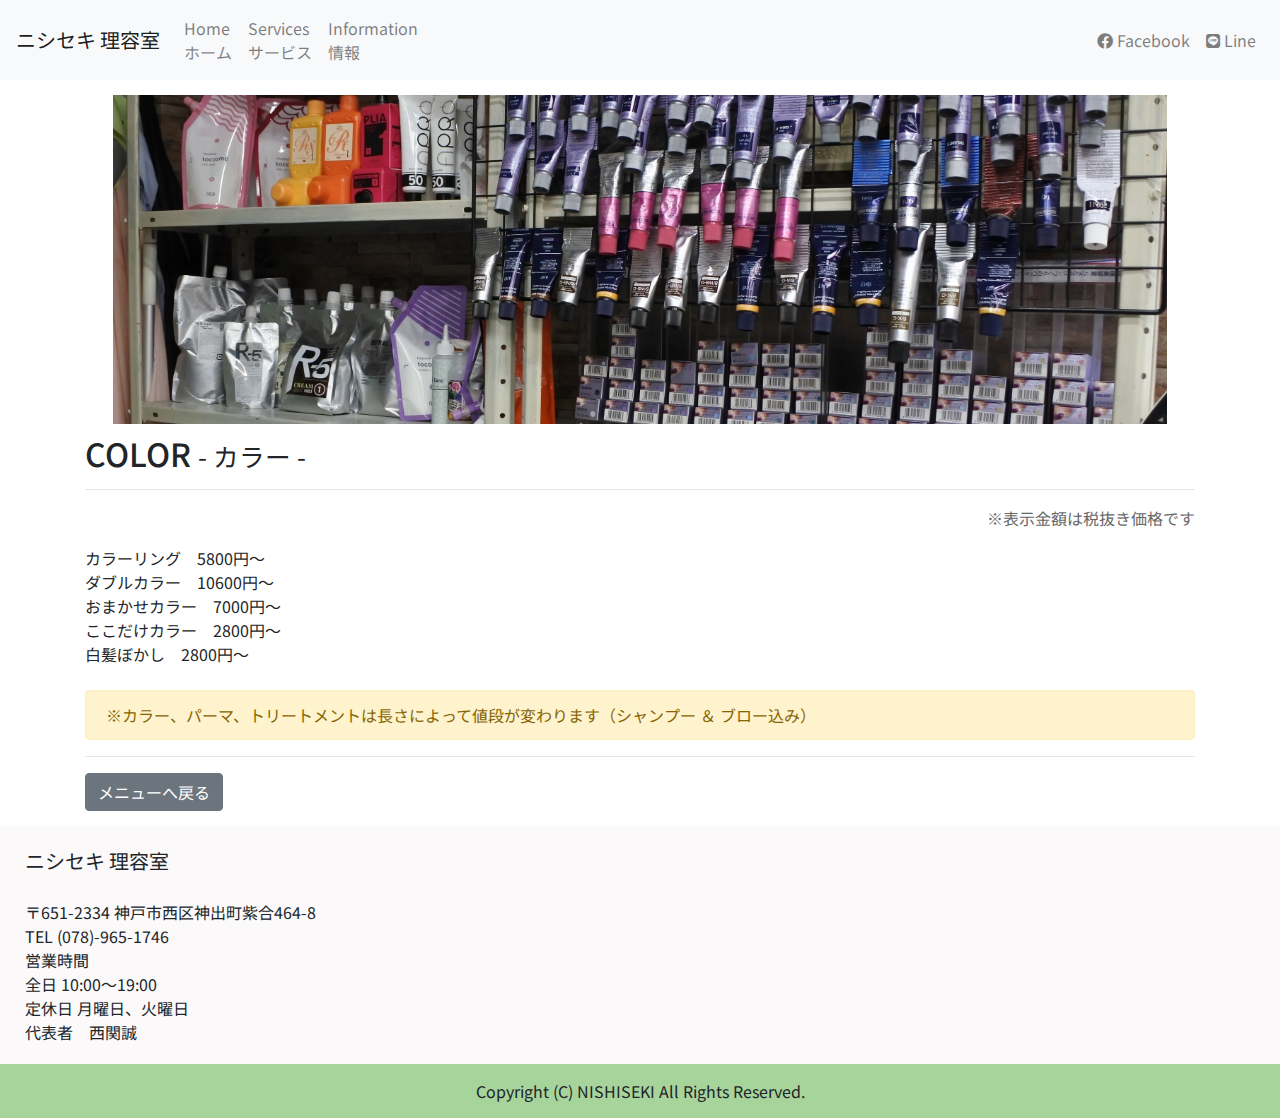
<file: color.html>
<!doctype html>
<html>
    <head>
        <meta charset="UTF-8">
        <meta name="viewport" content="width=device-width, initial-scale=1, shrink-to-fit=no">
        <link rel="stylesheet" href="https://stackpath.bootstrapcdn.com/bootstrap/4.3.1/css/bootstrap.min.css" integrity="sha384-ggOyR0iXCbMQv3Xipma34MD+dH/1fQ784/j6cY/iJTQUOhcWr7x9JvoRxT2MZw1T" crossorigin="anonymous">
        <script src="https://code.jquery.com/jquery-3.3.1.slim.min.js" integrity="sha384-q8i/X+965DzO0rT7abK41JStQIAqVgRVzpbzo5smXKp4YfRvH+8abtTE1Pi6jizo" crossorigin="anonymous"></script>
        <script src="https://cdnjs.cloudflare.com/ajax/libs/popper.js/1.14.7/umd/popper.min.js" integrity="sha384-UO2eT0CpHqdSJQ6hJty5KVphtPhzWj9WO1clHTMGa3JDZwrnQq4sF86dIHNDz0W1" crossorigin="anonymous"></script>
        <script src="https://stackpath.bootstrapcdn.com/bootstrap/4.3.1/js/bootstrap.min.js" integrity="sha384-JjSmVgyd0p3pXB1rRibZUAYoIIy6OrQ6VrjIEaFf/nJGzIxFDsf4x0xIM+B07jRM" crossorigin="anonymous"></script>
        <link rel="stylesheet" href="common_customiser.css">
        <link rel="stylesheet" href="res/fontawesome/css/all.min.css">
        <title>ニシセキ 理容室</title>
        <META name="Description" content="神戸市西区で理容室（床屋）、美容室（美容院）をお探しなら『ニシセキ』へ。カット・カラーリング・パーマなどの美容業務に加えて、理髪店ならではのお顔そりも行っておりますので、男性だけでなく女性の方にもご来店頂いております。">
          <META name="Keywords" content="神戸市西区,三木,稲美町,神出町,理容室,床屋,理髪店,美容室,美容院,ヘアー,サロン,カット,カラーリング,パーマ,男性,女性,ニシセキ,西関,誠,理容,競技大会,優勝">
    </head>
    <body>
        <nav class="navbar sticky-top navbar-expand-lg navbar-light bg-light">
            <a class="navbar-brand" href="#">ニシセキ 理容室</a>
            <button class="navbar-toggler" type="button" data-toggle="collapse" data-target="#navbarSupportedContent" aria-controls="navbarSupportedContent" aria-expanded="false" aria-label="Toggle navigation">
              <span class="navbar-toggler-icon"></span>
            </button>
            <div class="collapse navbar-collapse" id="navbarSupportedContent">
              <ul class="navbar-nav mr-auto">
                <li class="nav-item">
                  <a class="nav-link" href="index.html">Home <br>
                    ホーム
                  </a>
                </li>
                <li class="nav-item">
                  <a class="nav-link" href="services.html">Services <br>
                    サービス
                  </a>
                </li>
                <li class="nav-item">
                    <a class="nav-link" href="information.html">Information <br>
                      情報
                    </a>
                  </li>
              </ul>
              <ul class="navbar-nav ml-md-auto">
                <li class="nav-item">
                  <a class="nav-link" href="https://www.facebook.com/ニシセキ-190214207755206/"><i class="fab fa-facebook"></i> Facebook</a>
                </li>
                <li class="nav-item">
                  <a class="nav-link" href="https://line.me/R/ti/p/%40rbn5916t"><i class="fab fa-line"></i> Line</a>
                </li>
              </ul>
            </div>
        </nav>
        <div class="container main-body-placeholder">
          <img src="res/color_menu.jpg">
          <h2 class="sp_hide">COLOR <small>- カラー -</small></h2>
          <h2 class="ws_hide">COLOR<br><small>- カラー -</small></h2>
          <hr>
          <p style="text-align: right; color: #676767">※表示金額は税抜き価格です</p>
          カラーリング　5800円～ <br>
          ダブルカラー　10600円～ <br>
          おまかせカラー　7000円～ <br>
          ここだけカラー　2800円～ <br>
          白髪ぼかし　2800円～ <br><br>
          <div class="alert alert-warning" role="alert">
              ※カラー、パーマ、トリートメントは長さによって値段が変わります（シャンプー ＆ ブロー込み）
          </div><hr>
          <a href="services.html"><button" class="btn btn-secondary">メニューへ戻る</button></a>
        </div>
        <div class="footer-warpper">
            <div class="upper-footer">
                <div class="upper-footer-container">
                  <p>
                    <p class="footer_title">ニシセキ 理容室</p> <br>
                    〒651-2334 神戸市西区神出町紫合464-8 <br>
                    TEL (078)-965-1746 <br>
                    営業時間 <br>
                    全日 10:00～19:00<br>
                    定休日 月曜日、火曜日 <br>
                    代表者　西関誠
                </p>
                </div>
            </div>
            <div class="lower-footer">
              <div class="lower-footer-container">
                  <p>Copyright (C) NISHISEKI All Rights Reserved.</p>
              </div>
          </div>
        </div>
    </body>
</html>
</file>
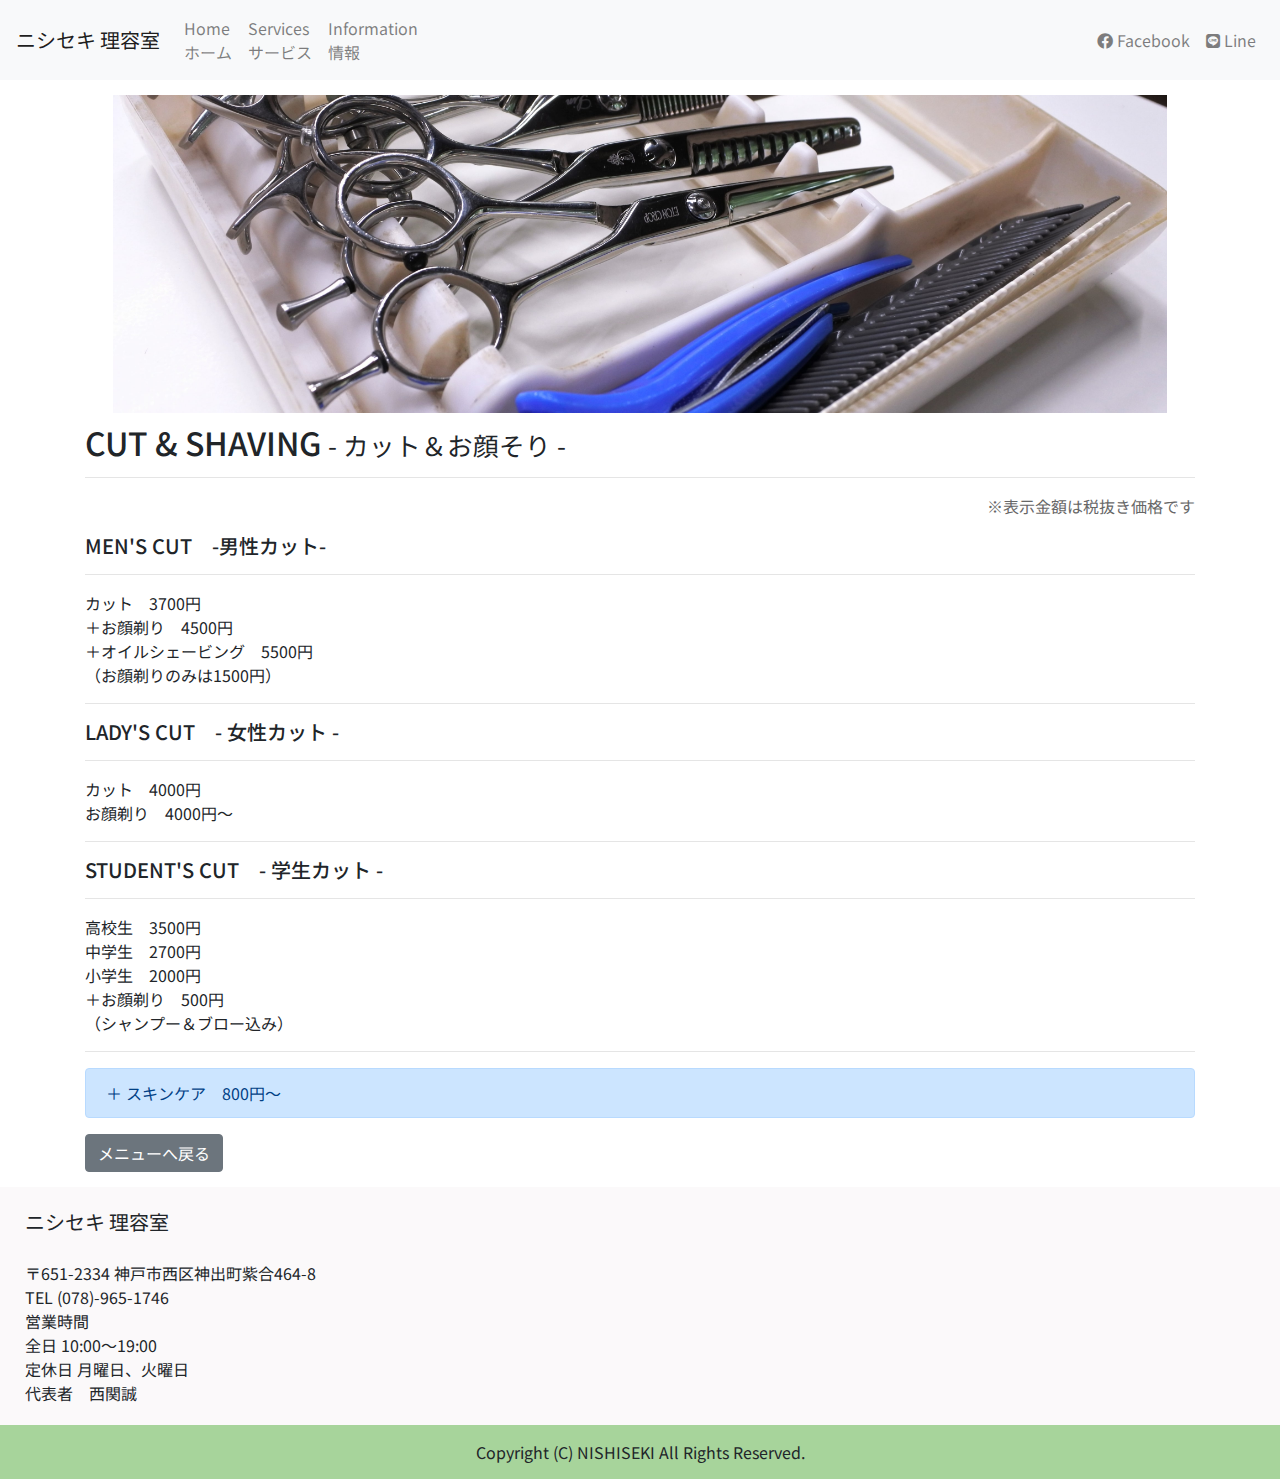
<file: cut&shaving.html>
<!doctype html>
<html>
    <head>
        <meta charset="UTF-8">
        <meta name="viewport" content="width=device-width, initial-scale=1, shrink-to-fit=no">
        <link rel="stylesheet" href="https://stackpath.bootstrapcdn.com/bootstrap/4.3.1/css/bootstrap.min.css" integrity="sha384-ggOyR0iXCbMQv3Xipma34MD+dH/1fQ784/j6cY/iJTQUOhcWr7x9JvoRxT2MZw1T" crossorigin="anonymous">
        <script src="https://code.jquery.com/jquery-3.3.1.slim.min.js" integrity="sha384-q8i/X+965DzO0rT7abK41JStQIAqVgRVzpbzo5smXKp4YfRvH+8abtTE1Pi6jizo" crossorigin="anonymous"></script>
        <script src="https://cdnjs.cloudflare.com/ajax/libs/popper.js/1.14.7/umd/popper.min.js" integrity="sha384-UO2eT0CpHqdSJQ6hJty5KVphtPhzWj9WO1clHTMGa3JDZwrnQq4sF86dIHNDz0W1" crossorigin="anonymous"></script>
        <script src="https://stackpath.bootstrapcdn.com/bootstrap/4.3.1/js/bootstrap.min.js" integrity="sha384-JjSmVgyd0p3pXB1rRibZUAYoIIy6OrQ6VrjIEaFf/nJGzIxFDsf4x0xIM+B07jRM" crossorigin="anonymous"></script>
        <link rel="stylesheet" href="common_customiser.css">
        <link rel="stylesheet" href="res/fontawesome/css/all.min.css">
        <title>ニシセキ 理容室</title>
        <META name="Description" content="神戸市西区で理容室（床屋）、美容室（美容院）をお探しなら『ニシセキ』へ。カット・カラーリング・パーマなどの美容業務に加えて、理髪店ならではのお顔そりも行っておりますので、男性だけでなく女性の方にもご来店頂いております。">
        <META name="Keywords" content="神戸市西区,三木,稲美町,神出町,理容室,床屋,理髪店,美容室,美容院,ヘアー,サロン,カット,カラーリング,パーマ,男性,女性,ニシセキ,西関,誠,理容,競技大会,優勝">
    </head>
    <body>
        <nav class="navbar sticky-top navbar-expand-lg navbar-light bg-light">
            <a class="navbar-brand" href="#">ニシセキ 理容室</a>
            <button class="navbar-toggler" type="button" data-toggle="collapse" data-target="#navbarSupportedContent" aria-controls="navbarSupportedContent" aria-expanded="false" aria-label="Toggle navigation">
              <span class="navbar-toggler-icon"></span>
            </button>
            <div class="collapse navbar-collapse" id="navbarSupportedContent">
              <ul class="navbar-nav mr-auto">
                <li class="nav-item">
                  <a class="nav-link" href="index.html">Home <br>
                    ホーム
                  </a>
                </li>
                <li class="nav-item">
                  <a class="nav-link" href="services.html">Services <br>
                    サービス
                  </a>
                </li>
                <li class="nav-item">
                    <a class="nav-link" href="information.html">Information <br>
                      情報
                    </a>
                  </li>
              </ul>
              <ul class="navbar-nav ml-md-auto">
                <li class="nav-item">
                  <a class="nav-link" href="https://www.facebook.com/ニシセキ-190214207755206/"><i class="fab fa-facebook"></i> Facebook</a>
                </li>
                <li class="nav-item">
                  <a class="nav-link" href="https://line.me/R/ti/p/%40rbn5916t"><i class="fab fa-line"></i> Line</a>
                </li>
              </ul>
            </div>
        </nav>
        <div class="container main-body-placeholder">
          <img src="res/cut&shaving_menu.jpg">
          <h2 class="sp_hide">CUT & SHAVING <small>- カット＆お顔そり -</small></h2>
          <h2 class="ws_hide">CUT & SHAVING <br><small>- カット＆お顔そり -</small></h2>
          <hr>
          <p style="text-align: right; color: #676767">※表示金額は税抜き価格です</p>
          <h5>MEN'S CUT　-男性カット-</h5><hr>
          カット　3700円 <br>
          ＋お顔剃り　4500円<br>
          ＋オイルシェービング　5500円<br>
          （お顔剃りのみは1500円）<hr>

          <h5>LADY'S CUT　- 女性カット -</h5><hr>
          カット　4000円<br>
          お顔剃り　4000円～<hr>

          <h5>STUDENT'S CUT　- 学生カット -</h5><hr>
          高校生　3500円<br>

          中学生　2700円<br>

          小学生　2000円<br>
          ＋お顔剃り　500円<br>

          （シャンプー＆ブロー込み）<hr>

          <div class="alert alert-primary" role="alert">
            ＋ スキンケア　800円～
          </div>

          <a href="services.html"><button" class="btn btn-secondary">メニューへ戻る</button></a>
        </div>
        <div class="footer-warpper">
            <div class="upper-footer">
                <div class="upper-footer-container">
                  <p>
                    <p class="footer_title">ニシセキ 理容室</p> <br>
                    〒651-2334 神戸市西区神出町紫合464-8 <br>
                    TEL (078)-965-1746 <br>
                    営業時間 <br>
                    全日 10:00～19:00<br>
                    定休日 月曜日、火曜日 <br>
                    代表者　西関誠
                </p>
                </div>
            </div>
            <div class="lower-footer">
              <div class="lower-footer-container">
                  <p>Copyright (C) NISHISEKI All Rights Reserved.</p>
              </div>
          </div>
        </div>
    </body>
</html>
</file>
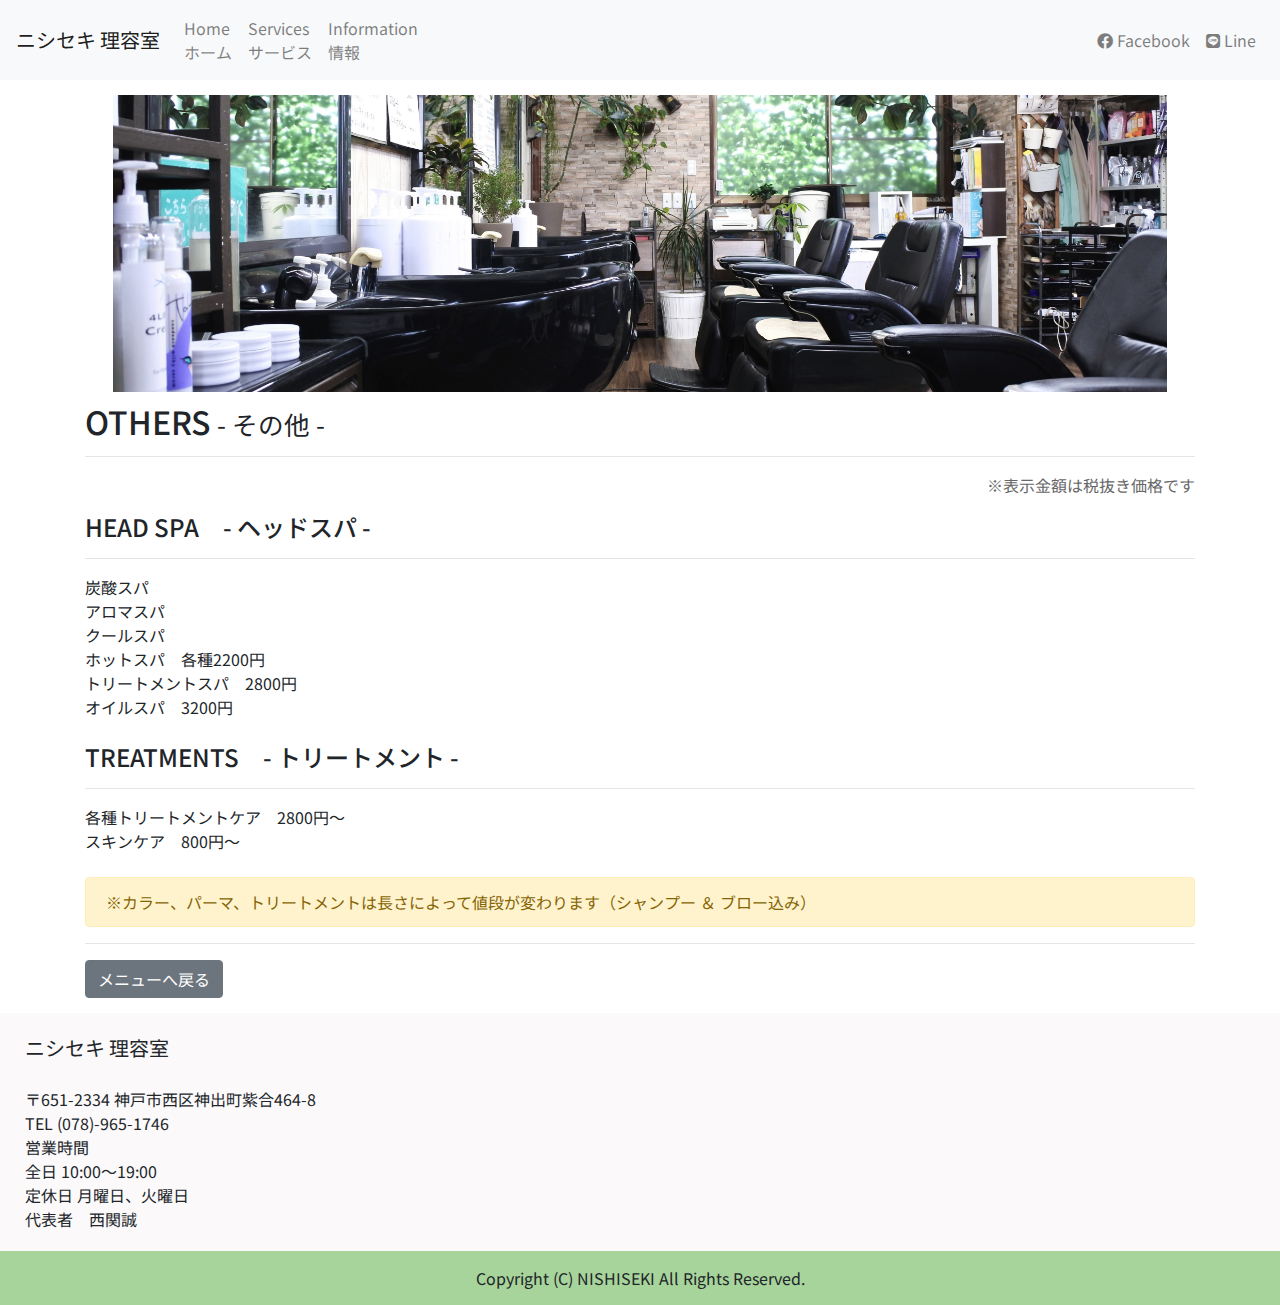
<file: others.html>
<!doctype html>
<html>
    <head>
        <meta charset="UTF-8">
        <meta name="viewport" content="width=device-width, initial-scale=1, shrink-to-fit=no">
        <link rel="stylesheet" href="https://stackpath.bootstrapcdn.com/bootstrap/4.3.1/css/bootstrap.min.css" integrity="sha384-ggOyR0iXCbMQv3Xipma34MD+dH/1fQ784/j6cY/iJTQUOhcWr7x9JvoRxT2MZw1T" crossorigin="anonymous">
        <script src="https://code.jquery.com/jquery-3.3.1.slim.min.js" integrity="sha384-q8i/X+965DzO0rT7abK41JStQIAqVgRVzpbzo5smXKp4YfRvH+8abtTE1Pi6jizo" crossorigin="anonymous"></script>
        <script src="https://cdnjs.cloudflare.com/ajax/libs/popper.js/1.14.7/umd/popper.min.js" integrity="sha384-UO2eT0CpHqdSJQ6hJty5KVphtPhzWj9WO1clHTMGa3JDZwrnQq4sF86dIHNDz0W1" crossorigin="anonymous"></script>
        <script src="https://stackpath.bootstrapcdn.com/bootstrap/4.3.1/js/bootstrap.min.js" integrity="sha384-JjSmVgyd0p3pXB1rRibZUAYoIIy6OrQ6VrjIEaFf/nJGzIxFDsf4x0xIM+B07jRM" crossorigin="anonymous"></script>
        <link rel="stylesheet" href="common_customiser.css">
        <link rel="stylesheet" href="res/fontawesome/css/all.min.css">
        <title>ニシセキ 理容室</title>
        <META name="Description" content="神戸市西区で理容室（床屋）、美容室（美容院）をお探しなら『ニシセキ』へ。カット・カラーリング・パーマなどの美容業務に加えて、理髪店ならではのお顔そりも行っておりますので、男性だけでなく女性の方にもご来店頂いております。">
        <META name="Keywords" content="神戸市西区,三木,稲美町,神出町,理容室,床屋,理髪店,美容室,美容院,ヘアー,サロン,カット,カラーリング,パーマ,男性,女性,ニシセキ,西関,誠,理容,競技大会,優勝">
    </head>
    <body>
        <nav class="navbar sticky-top navbar-expand-lg navbar-light bg-light">
            <a class="navbar-brand" href="#">ニシセキ 理容室</a>
            <button class="navbar-toggler" type="button" data-toggle="collapse" data-target="#navbarSupportedContent" aria-controls="navbarSupportedContent" aria-expanded="false" aria-label="Toggle navigation">
              <span class="navbar-toggler-icon"></span>
            </button>
            <div class="collapse navbar-collapse" id="navbarSupportedContent">
              <ul class="navbar-nav mr-auto">
                <li class="nav-item">
                  <a class="nav-link" href="index.html">Home <br>
                    ホーム
                  </a>
                </li>
                <li class="nav-item">
                  <a class="nav-link" href="services.html">Services <br>
                    サービス
                  </a>
                </li>
                <li class="nav-item">
                    <a class="nav-link" href="information.html">Information <br>
                      情報
                    </a>
                  </li>
              </ul>
              <ul class="navbar-nav ml-md-auto">
                <li class="nav-item">
                  <a class="nav-link" href="https://www.facebook.com/ニシセキ-190214207755206/"><i class="fab fa-facebook"></i> Facebook</a>
                </li>
                <li class="nav-item">
                  <a class="nav-link" href="https://line.me/R/ti/p/%40rbn5916t"><i class="fab fa-line"></i> Line</a>
                </li>
              </ul>
            </div>
        </nav>
        <div class="container main-body-placeholder">
          <img src="res/headspa_menu.jpg">
          <h2 class="sp_hide">OTHERS <small>- その他 -</small></h2>
          <h2 class="ws_hide">OTHERS<br><small>- その他 -</small></h2>
          <hr>
          <p style="text-align: right; color: #676767">※表示金額は税抜き価格です</p>
          <h4>HEAD SPA　- ヘッドスパ -</h4><hr>
          炭酸スパ <br>
          アロマスパ <br>
          クールスパ <br>
          ホットスパ　各種2200円 <br>

          トリートメントスパ　2800円 <br>

          オイルスパ　3200円 <br><br>

          <h4>TREATMENTS　- トリートメント -</h4><hr>
          各種トリートメントケア　2800円～<br>
          スキンケア　800円～ <br><br>
          <div class="alert alert-warning" role="alert">
              ※カラー、パーマ、トリートメントは長さによって値段が変わります（シャンプー ＆ ブロー込み）
          </div><hr>
          <a href="services.html"><button" class="btn btn-secondary">メニューへ戻る</button></a>
        </div>
        <div class="footer-warpper">
            <div class="upper-footer">
                <div class="upper-footer-container">
                  <p>
                    <p class="footer_title">ニシセキ 理容室</p> <br>
                    〒651-2334 神戸市西区神出町紫合464-8 <br>
                    TEL (078)-965-1746 <br>
                    営業時間 <br>
                    全日 10:00～19:00<br>
                    定休日 月曜日、火曜日 <br>
                    代表者　西関誠
                </p>
                </div>
            </div>
            <div class="lower-footer">
              <div class="lower-footer-container">
                  <p>Copyright (C) NISHISEKI All Rights Reserved.</p>
              </div>
          </div>
        </div>
    </body>
</html>
</file>
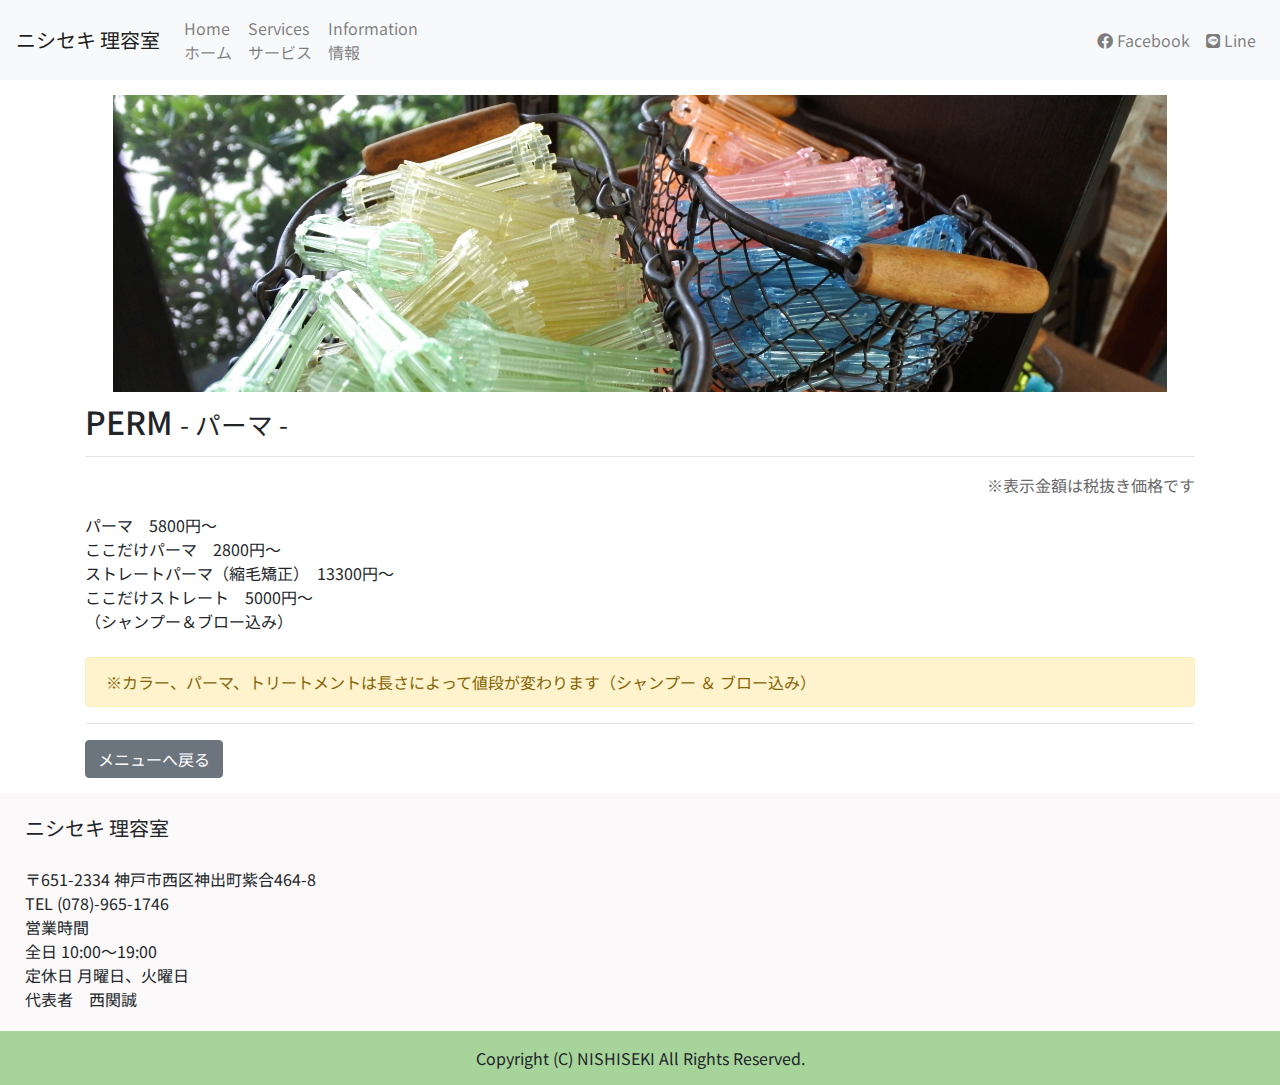
<file: perm.html>
<!doctype html>
<html>
    <head>
        <meta charset="UTF-8">
        <meta name="viewport" content="width=device-width, initial-scale=1, shrink-to-fit=no">
        <link rel="stylesheet" href="https://stackpath.bootstrapcdn.com/bootstrap/4.3.1/css/bootstrap.min.css" integrity="sha384-ggOyR0iXCbMQv3Xipma34MD+dH/1fQ784/j6cY/iJTQUOhcWr7x9JvoRxT2MZw1T" crossorigin="anonymous">
        <script src="https://code.jquery.com/jquery-3.3.1.slim.min.js" integrity="sha384-q8i/X+965DzO0rT7abK41JStQIAqVgRVzpbzo5smXKp4YfRvH+8abtTE1Pi6jizo" crossorigin="anonymous"></script>
        <script src="https://cdnjs.cloudflare.com/ajax/libs/popper.js/1.14.7/umd/popper.min.js" integrity="sha384-UO2eT0CpHqdSJQ6hJty5KVphtPhzWj9WO1clHTMGa3JDZwrnQq4sF86dIHNDz0W1" crossorigin="anonymous"></script>
        <script src="https://stackpath.bootstrapcdn.com/bootstrap/4.3.1/js/bootstrap.min.js" integrity="sha384-JjSmVgyd0p3pXB1rRibZUAYoIIy6OrQ6VrjIEaFf/nJGzIxFDsf4x0xIM+B07jRM" crossorigin="anonymous"></script>
        <link rel="stylesheet" href="common_customiser.css">
        <link rel="stylesheet" href="res/fontawesome/css/all.min.css">
        <title>ニシセキ 理容室</title>
        <META name="Description" content="神戸市西区で理容室（床屋）、美容室（美容院）をお探しなら『ニシセキ』へ。カット・カラーリング・パーマなどの美容業務に加えて、理髪店ならではのお顔そりも行っておりますので、男性だけでなく女性の方にもご来店頂いております。">
        <META name="Keywords" content="神戸市西区,三木,稲美町,神出町,理容室,床屋,理髪店,美容室,美容院,ヘアー,サロン,カット,カラーリング,パーマ,男性,女性,ニシセキ,西関,誠,理容,競技大会,優勝">
    </head>
    <body>
        <nav class="navbar sticky-top navbar-expand-lg navbar-light bg-light">
            <a class="navbar-brand" href="#">ニシセキ 理容室</a>
            <button class="navbar-toggler" type="button" data-toggle="collapse" data-target="#navbarSupportedContent" aria-controls="navbarSupportedContent" aria-expanded="false" aria-label="Toggle navigation">
              <span class="navbar-toggler-icon"></span>
            </button>
            <div class="collapse navbar-collapse" id="navbarSupportedContent">
              <ul class="navbar-nav mr-auto">
                <li class="nav-item">
                  <a class="nav-link" href="index.html">Home <br>
                    ホーム
                  </a>
                </li>
                <li class="nav-item">
                  <a class="nav-link" href="services.html">Services <br>
                    サービス
                  </a>
                </li>
                <li class="nav-item">
                    <a class="nav-link" href="information.html">Information <br>
                      情報
                    </a>
                  </li>
              </ul>
              <ul class="navbar-nav ml-md-auto">
                <li class="nav-item">
                  <a class="nav-link" href="https://www.facebook.com/ニシセキ-190214207755206/"><i class="fab fa-facebook"></i> Facebook</a>
                </li>
                <li class="nav-item">
                  <a class="nav-link" href="https://line.me/R/ti/p/%40rbn5916t"><i class="fab fa-line"></i> Line</a>
                </li>
              </ul>
            </div>
        </nav>
        <div class="container main-body-placeholder">
          <img src="res/perm_menu.jpg">
          <h2 class="sp_hide">PERM <small>- パーマ -</small></h2>
          <h2 class="ws_hide">PERM<br><small>- パーマ -</small></h2>
          <hr>
          <p style="text-align: right; color: #676767">※表示金額は税抜き価格です</p>
          パーマ　5800円～ <br>
          ここだけパーマ　2800円～ <br>
          ストレートパーマ（縮毛矯正）　13300円～ <br>
          ここだけストレート　5000円～ <br>
          （シャンプー＆ブロー込み）<br><br>
          <div class="alert alert-warning" role="alert">
              ※カラー、パーマ、トリートメントは長さによって値段が変わります（シャンプー ＆ ブロー込み）
          </div><hr>
          <a href="services.html"><button" class="btn btn-secondary">メニューへ戻る</button></a>
        </div>
        <div class="footer-warpper">
            <div class="upper-footer">
                <div class="upper-footer-container">
                  <p>
                    <p class="footer_title">ニシセキ 理容室</p> <br>
                    〒651-2334 神戸市西区神出町紫合464-8 <br>
                    TEL (078)-965-1746 <br>
                    営業時間 <br>
                    全日 10:00～19:00<br>
                    定休日 月曜日、火曜日 <br>
                    代表者　西関誠
                </p>
                </div>
            </div>
            <div class="lower-footer">
              <div class="lower-footer-container">
                  <p>Copyright (C) NISHISEKI All Rights Reserved.</p>
              </div>
          </div>
        </div>
    </body>
</html>
</file>
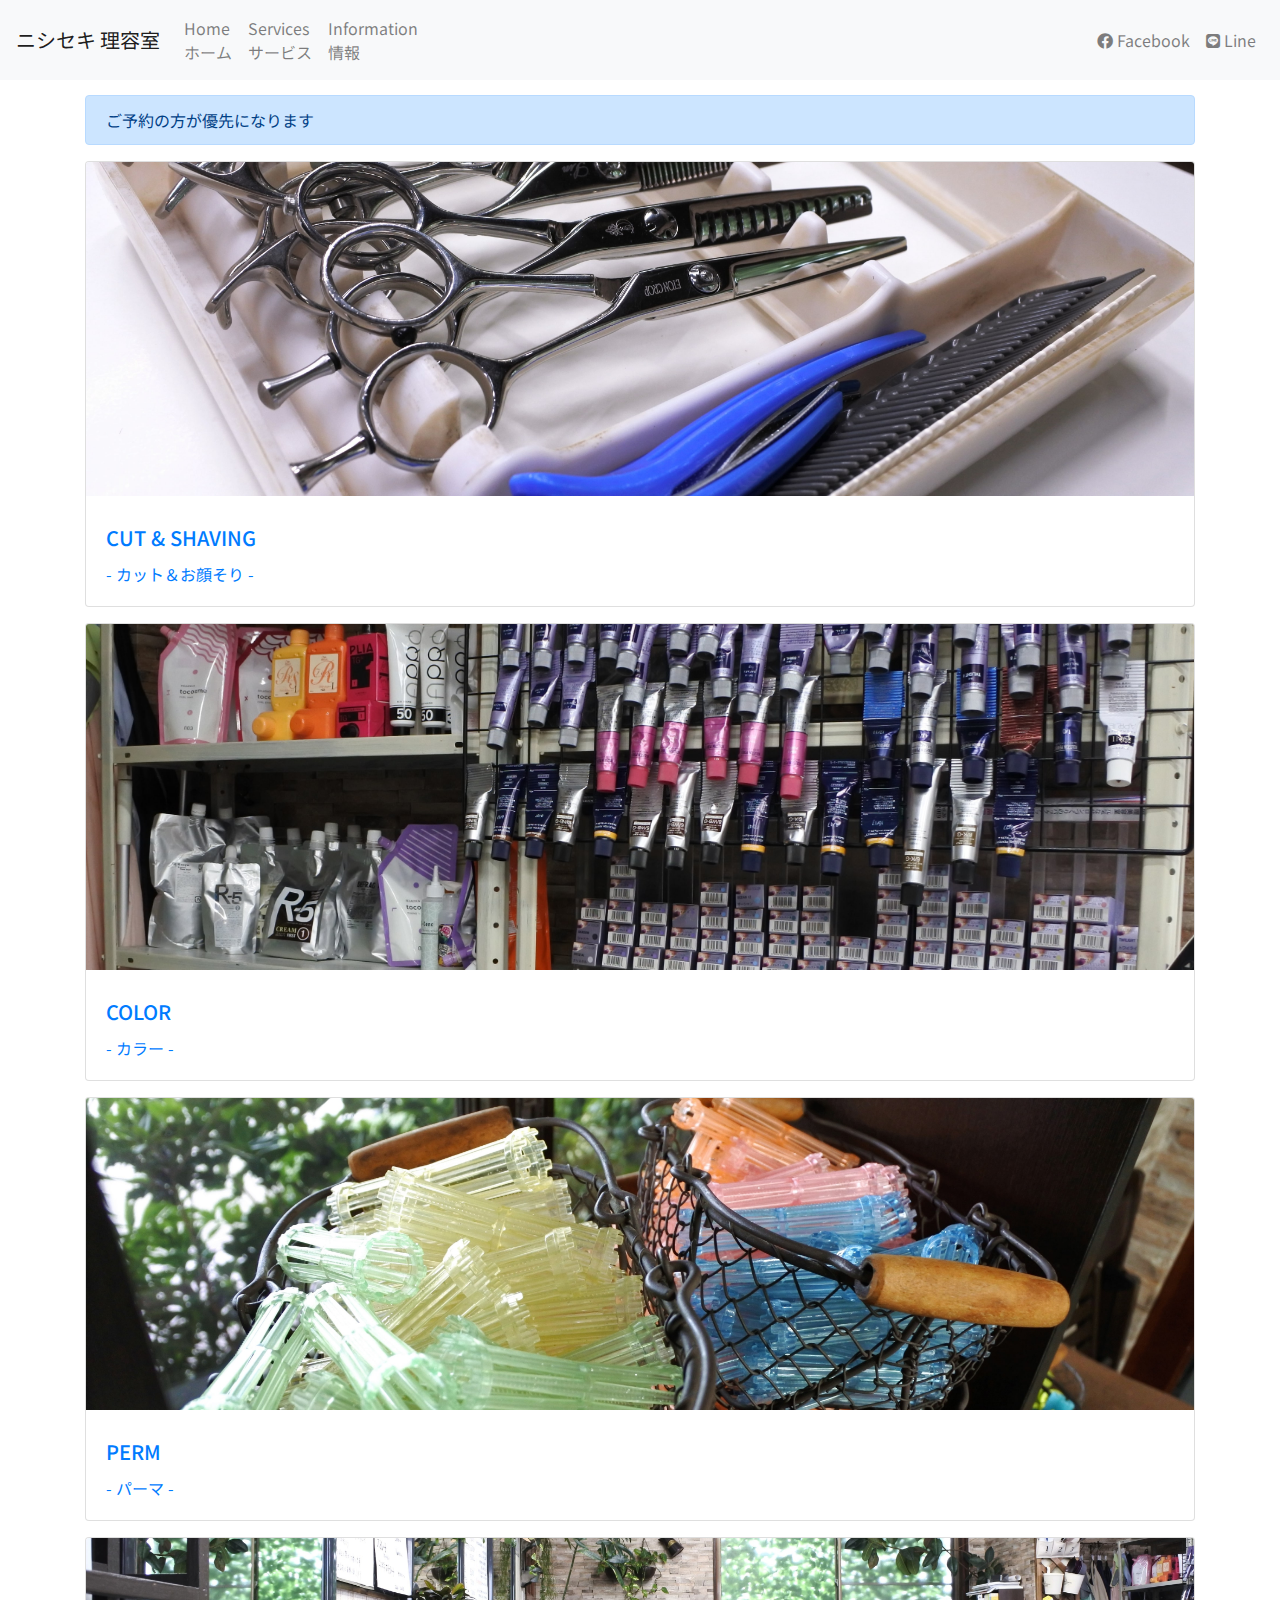
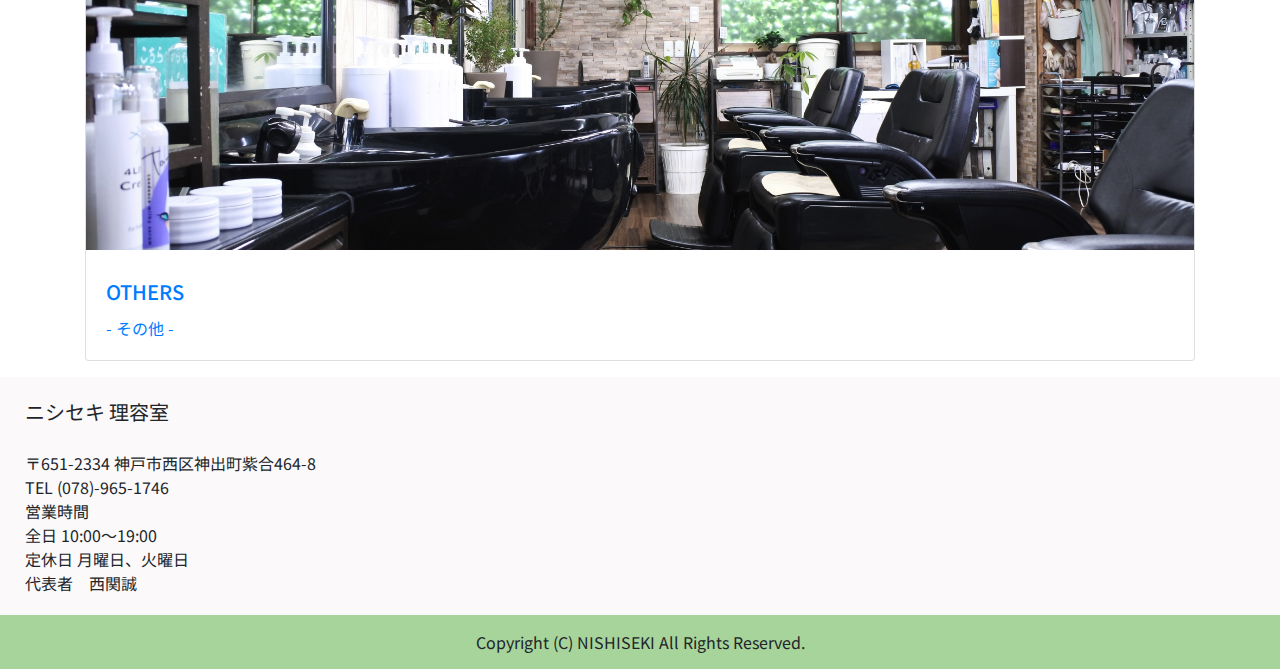
<file: services.html>
<!doctype html>
<html>
    <head>
        <meta charset="UTF-8">
        <meta name="viewport" content="width=device-width, initial-scale=1, shrink-to-fit=no">
        <link rel="stylesheet" href="https://stackpath.bootstrapcdn.com/bootstrap/4.3.1/css/bootstrap.min.css" integrity="sha384-ggOyR0iXCbMQv3Xipma34MD+dH/1fQ784/j6cY/iJTQUOhcWr7x9JvoRxT2MZw1T" crossorigin="anonymous">
        <script src="https://code.jquery.com/jquery-3.3.1.slim.min.js" integrity="sha384-q8i/X+965DzO0rT7abK41JStQIAqVgRVzpbzo5smXKp4YfRvH+8abtTE1Pi6jizo" crossorigin="anonymous"></script>
        <script src="https://cdnjs.cloudflare.com/ajax/libs/popper.js/1.14.7/umd/popper.min.js" integrity="sha384-UO2eT0CpHqdSJQ6hJty5KVphtPhzWj9WO1clHTMGa3JDZwrnQq4sF86dIHNDz0W1" crossorigin="anonymous"></script>
        <script src="https://stackpath.bootstrapcdn.com/bootstrap/4.3.1/js/bootstrap.min.js" integrity="sha384-JjSmVgyd0p3pXB1rRibZUAYoIIy6OrQ6VrjIEaFf/nJGzIxFDsf4x0xIM+B07jRM" crossorigin="anonymous"></script>
        <link rel="stylesheet" href="common_customiser.css">
        <link rel="stylesheet" href="res/fontawesome/css/all.min.css">
        <title>ニシセキ 理容室</title>
        <META name="Description" content="神戸市西区で理容室（床屋）、美容室（美容院）をお探しなら『ニシセキ』へ。カット・カラーリング・パーマなどの美容業務に加えて、理髪店ならではのお顔そりも行っておりますので、男性だけでなく女性の方にもご来店頂いております。">
        <META name="Keywords" content="神戸市西区,三木,稲美町,神出町,理容室,床屋,理髪店,美容室,美容院,ヘアー,サロン,カット,カラーリング,パーマ,男性,女性,ニシセキ,西関,誠,理容,競技大会,優勝">
    </head>
    <body>
        <nav class="navbar sticky-top navbar-expand-lg navbar-light bg-light">
            <a class="navbar-brand" href="#">ニシセキ 理容室</a>
            <button class="navbar-toggler" type="button" data-toggle="collapse" data-target="#navbarSupportedContent" aria-controls="navbarSupportedContent" aria-expanded="false" aria-label="Toggle navigation">
              <span class="navbar-toggler-icon"></span>
            </button>
            <div class="collapse navbar-collapse" id="navbarSupportedContent">
              <ul class="navbar-nav mr-auto">
                <li class="nav-item">
                  <a class="nav-link" href="index.html">Home <br>
                    ホーム
                  </a>
                </li>
                <li class="nav-item">
                  <a class="nav-link" href="services.html">Services <br>
                    サービス
                  </a>
                </li>
                <li class="nav-item">
                    <a class="nav-link" href="information.html">Information <br>
                      情報
                    </a>
                  </li>
              </ul>
              <ul class="navbar-nav ml-md-auto">
                <li class="nav-item">
                  <a class="nav-link" href="https://www.facebook.com/ニシセキ-190214207755206/"><i class="fab fa-facebook"></i> Facebook</a>
                </li>
                <li class="nav-item">
                  <a class="nav-link" href="https://line.me/R/ti/p/%40rbn5916t"><i class="fab fa-line"></i> Line</a>
                </li>
              </ul>
            </div>
        </nav>
        <div class="container main-body-placeholder">
          <div class="alert alert-primary" role="alert">
            ご予約の方が優先になります
          </div>
          <div class="card mb-3">
              <a href="cut&shaving.html">
                <img src="res/cut&shaving_menu.jpg" class="card-img-top">
                <div class="card-body">
                  <h5 class="card-title">CUT & SHAVING</h5>
                  <p class="card-text">- カット＆お顔そり -</p>
                </div>
            </a>
          </div>
          <div class="card mb-3">
              <a href="color.html">
                <img src="res/color_menu.jpg" class="card-img-top">
                <div class="card-body">
                  <h5 class="card-title">COLOR</h5>
                  <p class="card-text">- カラー -</p>
                </div>
            </a>
          </div>
          <div class="card mb-3">
              <a href="perm.html">
                <img src="res/perm_menu.jpg" class="card-img-top">
                <div class="card-body">
                  <h5 class="card-title">PERM</h5>
                  <p class="card-text">- パーマ -</p>
                </div>
            </a>
          </div>
          <div class="card mb-3">
              <a href="others.html">
                <img src="res/headspa_menu.jpg" class="card-img-top">
                <div class="card-body">
                  <h5 class="card-title">OTHERS</h5>
                  <p class="card-text">- その他 -</p>
                </div>
            </a>
          </div>
        </div>
        <div class="footer-warpper">
            <div class="upper-footer">
                <div class="upper-footer-container">
                  <p>
                    <p class="footer_title">ニシセキ 理容室</p> <br>
                    〒651-2334 神戸市西区神出町紫合464-8 <br>
                    TEL (078)-965-1746 <br>
                    営業時間 <br>
                    全日 10:00～19:00<br>
                    定休日 月曜日、火曜日 <br>
                    代表者　西関誠
                </p>
                </div>
            </div>
            <div class="lower-footer">
              <div class="lower-footer-container">
                  <p>Copyright (C) NISHISEKI All Rights Reserved.</p>
              </div>
          </div>
        </div>
    </body>
</html>
</file>
<file: common_customiser.css>
@import url('https://fonts.googleapis.com/css?family=Noto+Sans+JP&display=swap');

html * {
    font-family: 'Noto Sans JP', sans-serif;
}

html a {
    text-decoration: none;
}

.main-body-placeholder {
    margin-top: 15px;
    margin-bottom: 15px;
}

.footer-warpper p {
    margin:0;
}

.upper-footer {
    background-color: #fbf9fa;
}

.upper-footer-container {
    padding: 20px 25px;
}

.lower-footer {
    background-color: #A7D49B;
}

.lower-footer-container {
    padding: 15px 0px;
    text-align: center;
}

.latestinfo-placeholder {
    padding-top: 15px ;
    padding-bottom: 15px ;
}

.accordion h2 {
    line-height: 1;
}

.accordion .btn {
    text-align: left;
}

.card-header {
    padding: 0;
}

.index-intro-placeholder h1, h2, h3, h4, h5, h6{
    margin-bottom: 0;
}

.footer_title {
    font-size: 1.25rem;
}
img {
    width: 95%;
    display: block;
    margin-left: auto;
    margin-right: auto;
    margin-bottom: 10px;
}

.index_ch4 {
    margin: 0 2.5%;
}

.gmap_placeholder {
    margin-top: 10px;
}

.container a {
    text-decoration: none;
}

.card {
    border: 1.25px solid rgba(0, 0, 0, 0.125);
}

.cal_placeholder {
    display: block;
    width: 322px;
}

@media only screen and (max-width: 600px) {
.sp_hide {
      display: none;
    }
  }

@media only screen and (min-width: 600.1px) {
.ws_hide {
      display: none;
    }
  }
</file>
